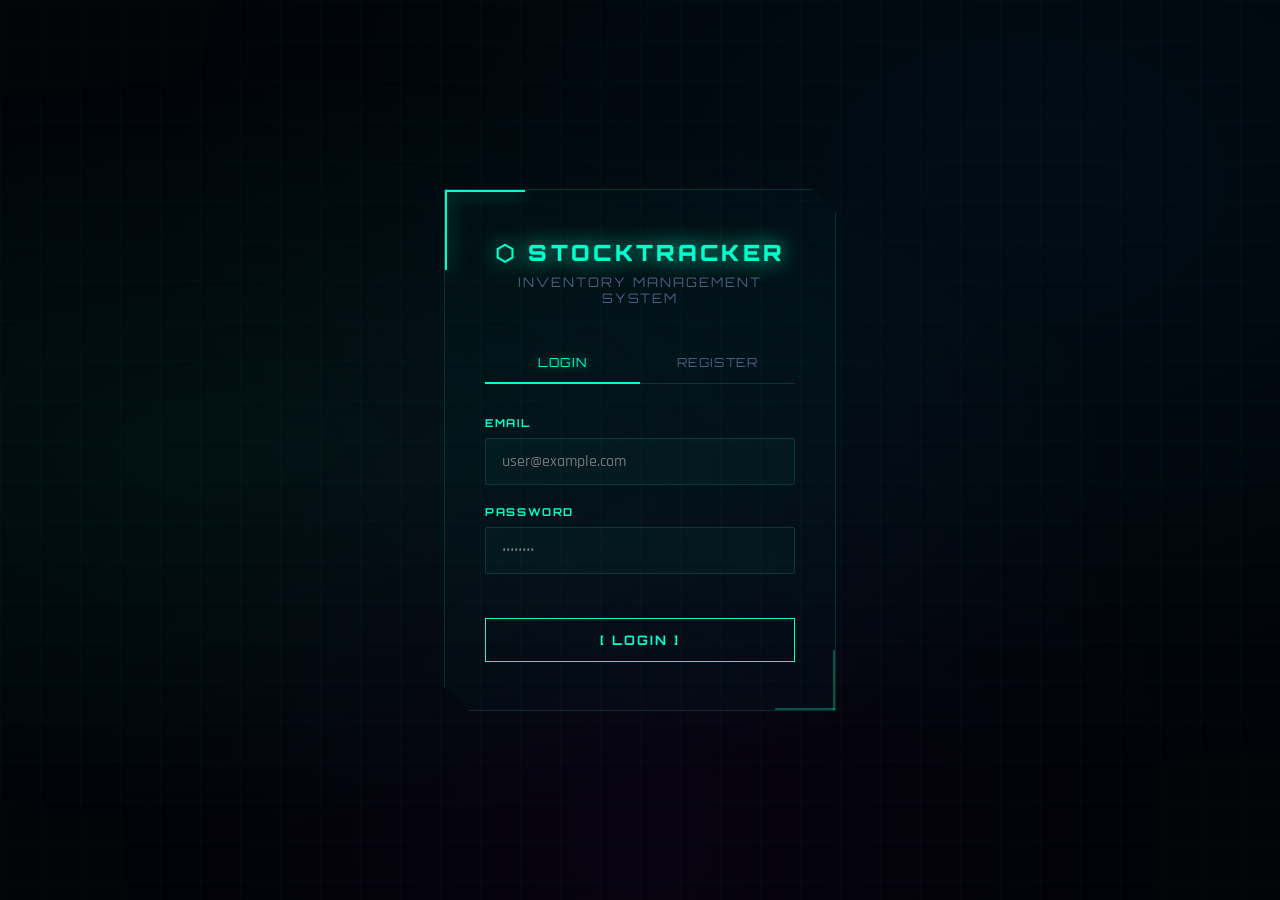
<file: frontend/login.html>
<!DOCTYPE html>
<html lang="en">
<head>
  <meta charset="UTF-8">
  <meta name="viewport" content="width=device-width, initial-scale=1.0">
  <title>StockTracker - Login</title>
  <link href="https://fonts.googleapis.com/css2?family=Orbitron:wght@400;500;600;700;800;900&family=Rajdhani:wght@300;400;500;600;700&display=swap" rel="stylesheet">
  <style>
    * { margin: 0; padding: 0; box-sizing: border-box; }

    body {
      background: #020408;
      color: #e0f0ff;
      font-family: 'Rajdhani', sans-serif;
      min-height: 100vh;
      display: flex;
      align-items: center;
      justify-content: center;
      overflow: hidden;
    }

    body::before {
      content: '';
      position: fixed;
      inset: 0;
      background: 
        radial-gradient(ellipse at 20% 50%, rgba(0,255,200,0.06) 0%, transparent 60%),
        radial-gradient(ellipse at 80% 20%, rgba(0,170,255,0.06) 0%, transparent 60%),
        radial-gradient(ellipse at 50% 90%, rgba(170,0,255,0.04) 0%, transparent 60%);
      pointer-events: none;
    }

    body::after {
      content: '';
      position: fixed;
      inset: 0;
      background-image: 
        linear-gradient(rgba(0,255,200,0.02) 1px, transparent 1px),
        linear-gradient(90deg, rgba(0,255,200,0.02) 1px, transparent 1px);
      background-size: 40px 40px;
      pointer-events: none;
    }

    .auth-container {
      width: 100%;
      max-width: 440px;
      padding: 24px;
      position: relative;
      z-index: 1;
    }

    .auth-card {
      background: rgba(0,255,200,0.02);
      border: 1px solid rgba(0,255,200,0.15);
      padding: 48px 40px;
      position: relative;
      clip-path: polygon(0 0, calc(100% - 24px) 0, 100% 24px, 100% 100%, 24px 100%, 0 calc(100% - 24px));
    }

    .auth-card::before {
      content: '';
      position: absolute;
      top: 0; left: 0;
      width: 80px; height: 2px;
      background: #00ffcc;
      box-shadow: 0 0 20px rgba(0,255,200,0.8);
    }

    .auth-card::after {
      content: '';
      position: absolute;
      top: 0; left: 0;
      width: 2px; height: 80px;
      background: #00ffcc;
      box-shadow: 0 0 20px rgba(0,255,200,0.8);
    }

    .auth-logo {
      text-align: center;
      font-family: 'Orbitron', monospace;
      font-size: 1.4rem;
      font-weight: 900;
      color: #00ffcc;
      margin-bottom: 8px;
      letter-spacing: 0.15em;
      text-shadow: 0 0 20px rgba(0,255,200,0.8), 0 0 40px rgba(0,255,200,0.3);
      animation: pulse-glow 3s ease-in-out infinite;
    }

    @keyframes pulse-glow {
      0%, 100% { text-shadow: 0 0 10px rgba(0,255,200,0.5); }
      50% { text-shadow: 0 0 30px rgba(0,255,200,1), 0 0 60px rgba(0,255,200,0.4); }
    }

    .auth-sub {
      text-align: center;
      color: #4a6080;
      font-size: 0.82rem;
      margin-bottom: 36px;
      letter-spacing: 0.15em;
      text-transform: uppercase;
      font-family: 'Orbitron', monospace;
    }

    .auth-tabs {
      display: flex;
      gap: 0;
      margin-bottom: 32px;
      border-bottom: 1px solid rgba(0,255,200,0.15);
    }

    .auth-tab {
      flex: 1;
      padding: 12px;
      text-align: center;
      cursor: pointer;
      font-size: 0.78rem;
      color: #4a6080;
      transition: all 0.2s;
      font-family: 'Orbitron', monospace;
      letter-spacing: 0.1em;
      text-transform: uppercase;
      border-bottom: 2px solid transparent;
      margin-bottom: -1px;
    }

    .auth-tab.active {
      color: #00ffcc;
      border-bottom-color: #00ffcc;
      text-shadow: 0 0 10px rgba(0,255,200,0.5);
    }

    .auth-form { display: none; }
    .auth-form.active { display: block; }

    .form-group { margin-bottom: 20px; }

    .form-group label {
      display: block;
      font-size: 0.68rem;
      font-weight: 700;
      color: #00ffcc;
      margin-bottom: 8px;
      text-transform: uppercase;
      letter-spacing: 0.15em;
      font-family: 'Orbitron', monospace;
    }

    .form-group input {
      width: 100%;
      background: rgba(0,255,200,0.03);
      border: 1px solid rgba(0,255,200,0.15);
      border-radius: 2px;
      padding: 12px 16px;
      color: #e0f0ff;
      font-family: 'Rajdhani', sans-serif;
      font-size: 1rem;
      font-weight: 500;
      outline: none;
      transition: all 0.2s;
    }

    .form-group input:focus {
      border-color: #00ffcc;
      background: rgba(0,255,200,0.06);
      box-shadow: 0 0 15px rgba(0,255,200,0.1);
    }

    .btn-login {
      width: 100%;
      background: transparent;
      color: #00ffcc;
      border: 1px solid #00ffcc;
      padding: 13px;
      font-size: 0.82rem;
      font-weight: 700;
      cursor: pointer;
      transition: all 0.3s;
      font-family: 'Orbitron', monospace;
      letter-spacing: 0.15em;
      text-transform: uppercase;
      margin-top: 24px;
      position: relative;
      overflow: hidden;
    }

    .btn-login::before {
      content: '';
      position: absolute;
      inset: 0;
      background: #00ffcc;
      transform: translateX(-100%);
      transition: transform 0.3s;
      z-index: -1;
    }

    .btn-login:hover {
      color: #020408;
      box-shadow: 0 0 20px rgba(0,255,200,0.4);
    }

    .btn-login:hover::before { transform: translateX(0); }

    .error-msg {
      color: #ff3366;
      font-size: 0.78rem;
      margin-top: 12px;
      text-align: center;
      font-family: 'Orbitron', monospace;
      letter-spacing: 0.05em;
      text-shadow: 0 0 8px rgba(255,51,102,0.4);
    }

    .success-msg {
      color: #00ffcc;
      font-size: 0.78rem;
      margin-top: 12px;
      text-align: center;
      font-family: 'Orbitron', monospace;
      letter-spacing: 0.05em;
      text-shadow: 0 0 8px rgba(0,255,200,0.4);
    }

    /* Corner decorations */
    .corner-br {
      position: absolute;
      bottom: 0; right: 0;
      width: 60px; height: 2px;
      background: rgba(0,255,200,0.3);
    }

    .corner-br::after {
      content: '';
      position: absolute;
      right: 0; bottom: 0;
      width: 2px; height: 60px;
      background: rgba(0,255,200,0.3);
    }
  </style>
</head>
<body>
  <div class="auth-container">
    <div class="auth-card">
      <div class="corner-br"></div>

      <div class="auth-logo">⬡ STOCKTRACKER</div>
      <div class="auth-sub">Inventory Management System</div>

      <div class="auth-tabs">
        <div class="auth-tab active" onclick="switchTab('login', this)">Login</div>
        <div class="auth-tab" onclick="switchTab('register', this)">Register</div>
      </div>

      <!-- LOGIN FORM -->
      <div id="login-form" class="auth-form active">
        <div class="form-group">
          <label>Email</label>
          <input type="email" id="login-email" placeholder="user@example.com" autocomplete="email">
        </div>
        <div class="form-group">
          <label>Password</label>
          <input type="password" id="login-password" placeholder="••••••••" autocomplete="current-password">
        </div>
        <button class="btn-login" onclick="loginUser()">[ LOGIN ]</button>
        <div id="login-msg"></div>
      </div>

      <!-- REGISTER FORM -->
      <div id="register-form" class="auth-form">
        <div class="form-group">
          <label>Full Name</label>
          <input type="text" id="reg-name" placeholder="Your Name" autocomplete="name">
        </div>
        <div class="form-group">
          <label>Email</label>
          <input type="email" id="reg-email" placeholder="user@example.com" autocomplete="email">
        </div>
        <div class="form-group">
          <label>Password</label>
          <input type="password" id="reg-password" placeholder="••••••••" autocomplete="new-password">
        </div>
        <button class="btn-login" onclick="registerUser()">[ CREATE ACCOUNT ]</button>
        <div id="register-msg"></div>
      </div>

    </div>
  </div>

  <script>
    // Already logged in check
const existingUser = localStorage.getItem('user');
if (existingUser) {
 window.location.href = '/';
}
    function switchTab(tab, el) {
      document.querySelectorAll('.auth-tab').forEach(t => t.classList.remove('active'));
      document.querySelectorAll('.auth-form').forEach(f => f.classList.remove('active'));
      document.getElementById(tab + '-form').classList.add('active');
      el.classList.add('active');
    }

    async function loginUser() {
      const email = document.getElementById('login-email').value;
      const password = document.getElementById('login-password').value;
      if (!email || !password) {
        document.getElementById('login-msg').innerHTML = '<p class="error-msg">⚠️ ALL FIELDS REQUIRED</p>';
        return;
      }
      const res = await fetch('/api/login', {
        method: 'POST',
        headers: { 'Content-Type': 'application/json' },
        body: JSON.stringify({ email, password })
      });
      const data = await res.json();
      if (data.message.includes('✅')) {
        localStorage.setItem('user', JSON.stringify(data));
      window.location.href = '/';
      } else {
        document.getElementById('login-msg').innerHTML = `<p class="error-msg">${data.message}</p>`;
      }
    }

    async function registerUser() {
      const name = document.getElementById('reg-name').value;
      const email = document.getElementById('reg-email').value;
      const password = document.getElementById('reg-password').value;
      if (!name || !email || !password) {
        document.getElementById('register-msg').innerHTML = '<p class="error-msg">⚠️ ALL FIELDS REQUIRED</p>';
        return;
      }
      const res = await fetch('/api/register', {
        method: 'POST',
        headers: { 'Content-Type': 'application/json' },
        body: JSON.stringify({ name, email, password })
      });
      const data = await res.json();
      if (data.message.includes('✅')) {
        document.getElementById('register-msg').innerHTML = `<p class="success-msg">✅ ACCOUNT CREATED</p>`;
        setTimeout(() => switchTab('login', document.querySelector('.auth-tab')), 1500);
      } else {
        document.getElementById('register-msg').innerHTML = `<p class="error-msg">${data.message}</p>`;
      }
    }
  </script>
</body>
</html>
</file>
